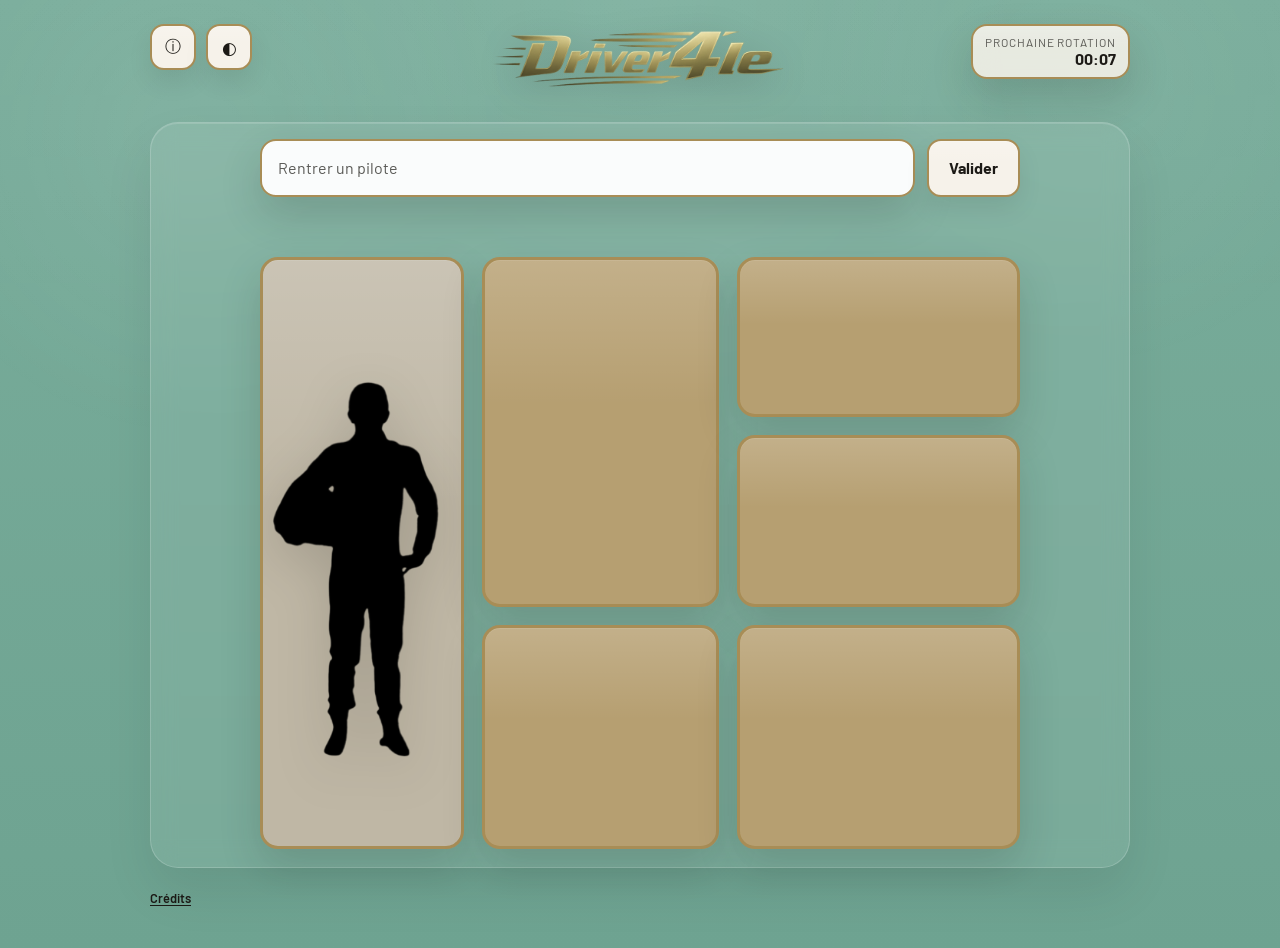
<file: driver4le/index.html>
<!DOCTYPE html>
<html lang="fr">

<head>
  <meta charset="UTF-8" />
  <meta name="viewport" content="width=device-width, initial-scale=1.0" />
  <title>Driver4le</title>
  <meta name="description"
    content="Driver4le, le jeu quotidien où il faut deviner le pilote caché derrière 6 indices." />
  <link rel="preconnect" href="https://fonts.googleapis.com" />
  <link rel="preconnect" href="https://fonts.gstatic.com" crossorigin />
  <link href="https://fonts.googleapis.com/css2?family=Barlow:wght@400;500;600;700;800&family=Bebas+Neue&display=swap"
    rel="stylesheet" />
  <link rel="stylesheet" href="./src/css/styles.css" />
</head>

<body>
  <div class="page-shell">
    <header class="topbar">
      <div class="topbar__left">
        <button class="icon-button" id="rulesButton" aria-label="Afficher les règles">ⓘ</button>
        <button class="icon-button" id="themeButton" aria-label="Activer le mode sombre" aria-pressed="false"
          title="Activer le mode sombre">◐</button>
      </div>
      <img class="brand-logo" src="./src/assets/images/logo/Driver4le.png" alt="Driver4le" />
      <div class="topbar__right">
        <div class="countdown-card">
          <span class="countdown-card__label">Prochaine rotation</span>
          <strong id="rotationCountdown">--:--</strong>
        </div>
      </div>
    </header>

    <main class="game-layout">
      <div class="game-frame">
        <section class="game-panel">
          <div class="search-area">
            <label class="sr-only" for="driverSearch">Entrer un pilote</label>
            <div class="search-box">
              <input id="driverSearch" type="text" autocomplete="off" placeholder="Rentrer un pilote" maxlength="60" />
              <button id="guessButton" class="primary-button" type="button">Valider</button>
            </div>
            <ul id="searchResults" class="search-results" hidden></ul>
            <p id="feedbackMessage" class="feedback-message" aria-live="polite"></p>
          </div>

          <section id="resultBanner" class="result-banner" hidden>
            <img id="resultPortrait" class="result-banner__portrait" alt="Portrait du pilote" />
            <div>
              <h1 id="resultName" class="result-banner__title"></h1>
              <p id="resultStatus" class="result-banner__status"></p>
              <p class="result-banner__text">
                Pour plus d'informations sur le pilote, voici sa page Wikipédia
                <a id="resultWikiLink" target="_blank" rel="noreferrer">ici</a>.
              </p>
              <p class="result-banner__text">Reviens à la prochaine rotation pour un nouveau pilote.</p>
            </div>
          </section>

          <section class="clues-grid" aria-label="Indices du pilote du jour">
            <article class="clue-card clue-card--outline is-visible" data-clue="outline">
              <div class="clue-card__body clue-card__body--center">
                <img id="outlineImage" class="driver-outline" alt="Silhouette du pilote" />
              </div>
            </article>

            <article class="clue-card clue-card--helmet is-hidden" data-clue="helmet">
              <div class="clue-card__body clue-card__body--center">
                <img id="helmetImage" class="driver-helmet" alt="Casque du pilote" />
              </div>
            </article>

            <article class="clue-card clue-card--quote is-hidden" data-clue="quote">
              <div class="clue-card__body clue-card__body--text">
                <p id="quoteText"></p>
              </div>
            </article>

            <article class="clue-card clue-card--teams is-hidden" data-clue="teams">
              <div class="clue-card__body clue-card__body--text">
                <p id="teamsText"></p>
              </div>
            </article>

            <article class="clue-card clue-card--stats is-hidden" data-clue="stats">
              <div class="clue-card__body">
                <div class="stats-grid" id="statsGrid"></div>
              </div>
            </article>

            <article class="clue-card clue-card--nationality is-hidden" data-clue="nationality">
              <div class="clue-card__body clue-card__body--nationality">
                <img id="flagImage" class="flag-image" alt="Drapeau du pilote" hidden />
              </div>
            </article>
          </section>
        </section>

        <a class="credits-link" href="./credits.html">Crédits</a>
      </div>
    </main>
  </div>

  <dialog id="rulesDialog" class="rules-dialog">
    <form method="dialog" class="rules-dialog__panel">
      <button class="rules-dialog__close" aria-label="Fermer">✕</button>
      <h2>Découvrez le pilote !</h2>
      <p>
        Le but du jeu est de découvrir le pilote qui se cache derrière les indices.
      </p>
      <p>
        Le premier indice est une silhouette du pilote, le second son casque, le troisième une phrase/radio,
        le quatrième ses différentes écuries, le cinquième certaines stats et le sixième sa nationalité.
      </p>
      <p>
        Vous disposez de 6 essais. À chaque erreur, un nouvel indice apparaît jusqu'au dernier.
      </p>
      <p>
        Si vous trouvez le bon pilote, les indices restants sont révélés et la partie est gagnée.
        Si vous échouez au dernier indice, le pilote est révélé.
      </p>
      <p>
        Chaque jour la page est actualisé à 12:00 (heure locale). Bon jeu !
      </p>
    </form>
  </dialog>

  <script type="module" src="./src/js/app.js"></script>
</body>

</html>
</file>
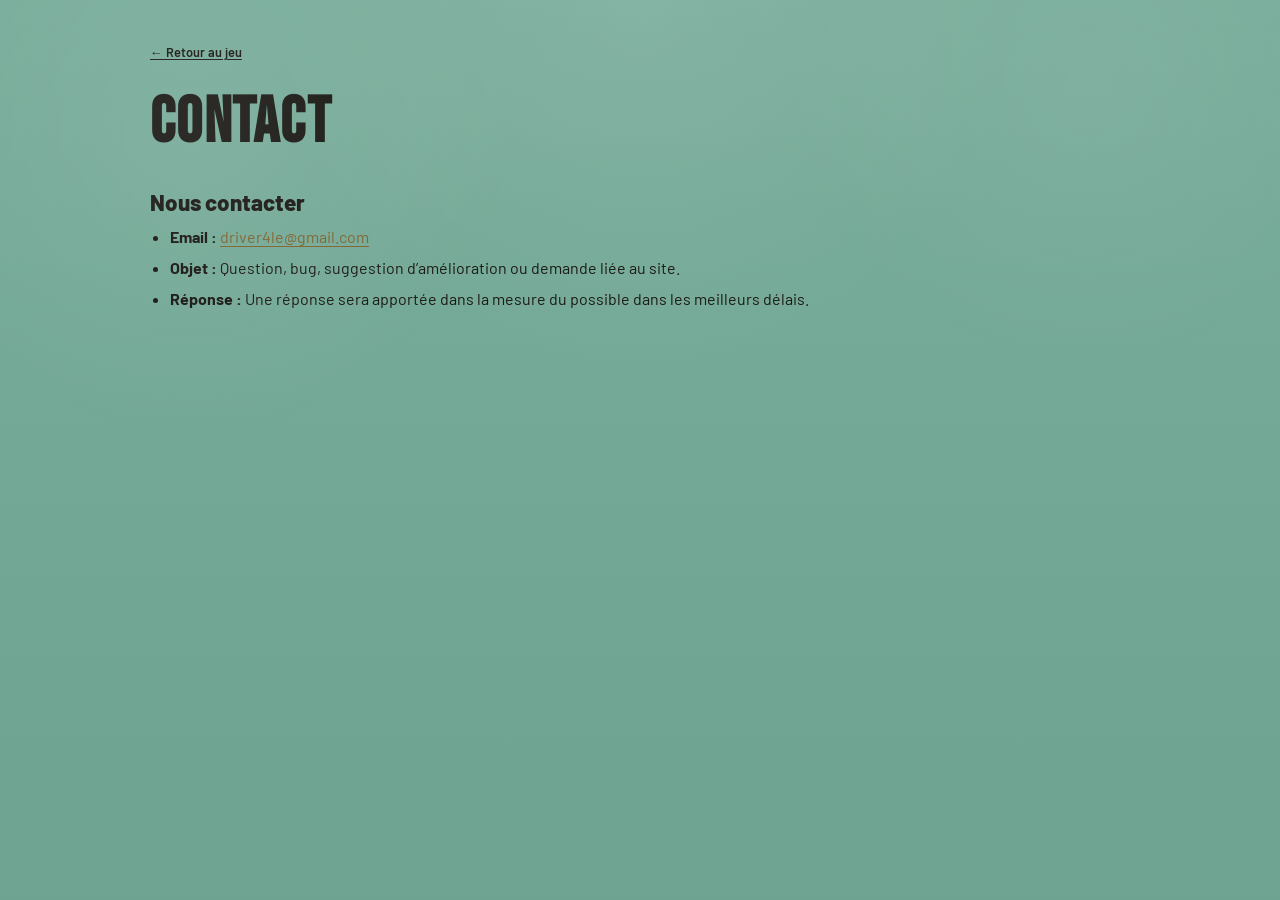
<file: contact.html>
<!DOCTYPE html>
<html lang="fr">

<head>
    <meta charset="UTF-8" />
    <meta name="viewport" content="width=device-width, initial-scale=1.0" />
    <title>Contact - Driver4le</title>
    <meta name="description" content="Contact du site Driver4le." />
    <meta name="robots" content="noindex,follow" />
    <link rel="canonical" href="https://driver4le.com/contact.html" />

    <script>
        (() => {
            const theme = localStorage.getItem('driver4le:theme');
            document.documentElement.setAttribute('data-theme', theme === 'dark' ? 'dark' : 'light');
        })();
    </script>

    <link rel="preconnect" href="https://fonts.googleapis.com" />
    <link rel="preconnect" href="https://fonts.gstatic.com" crossorigin />
    <link href="https://fonts.googleapis.com/css2?family=Barlow:wght@400;500;600;700;800&family=Bebas+Neue&display=swap"
        rel="stylesheet" />
    <link rel="icon" type="image/png" href="/src/assets/images/logo/D.png" />
    <link rel="shortcut icon" href="/src/assets/images/logo/D.png" />
    <link rel="apple-touch-icon" href="/src/assets/images/logo/D.png" />
    <link rel="icon" href="/src/assets/images/logo/D.png" sizes="32x32" />
    <link rel="icon" href="/src/assets/images/logo/D.png" sizes="192x192" />
    <link rel="stylesheet" href="./src/css/styles.css" />
</head>

<body>
    <main class="credits-page">
        <div class="credits-page__shell">
            <a class="credits-page__back" href="./index.html">← Retour au jeu</a>

            <h1 class="credits-page__title">Contact</h1>

            <section class="credits-page__list" aria-label="Informations de contact">
                <article class="credits-card">
                    <h2 class="credits-card__driver">Nous contacter</h2>
                    <ul class="credits-card__items">
                        <li>
                            <span class="credits-card__label">Email :</span>
                            <span class="credits-card__text">
                                <a href="mailto:driver4le@gmail.com">driver4le@gmail.com</a>
                            </span>
                        </li>
                        <li>
                            <span class="credits-card__label">Objet :</span>
                            <span class="credits-card__text">
                                Question, bug, suggestion d’amélioration ou demande liée au site.
                            </span>
                        </li>
                        <li>
                            <span class="credits-card__label">Réponse :</span>
                            <span class="credits-card__text">
                                Une réponse sera apportée dans la mesure du possible dans les meilleurs délais.
                            </span>
                        </li>
                    </ul>
                </article>
            </section>
        </div>
    </main>
</body>

</html>
</file>
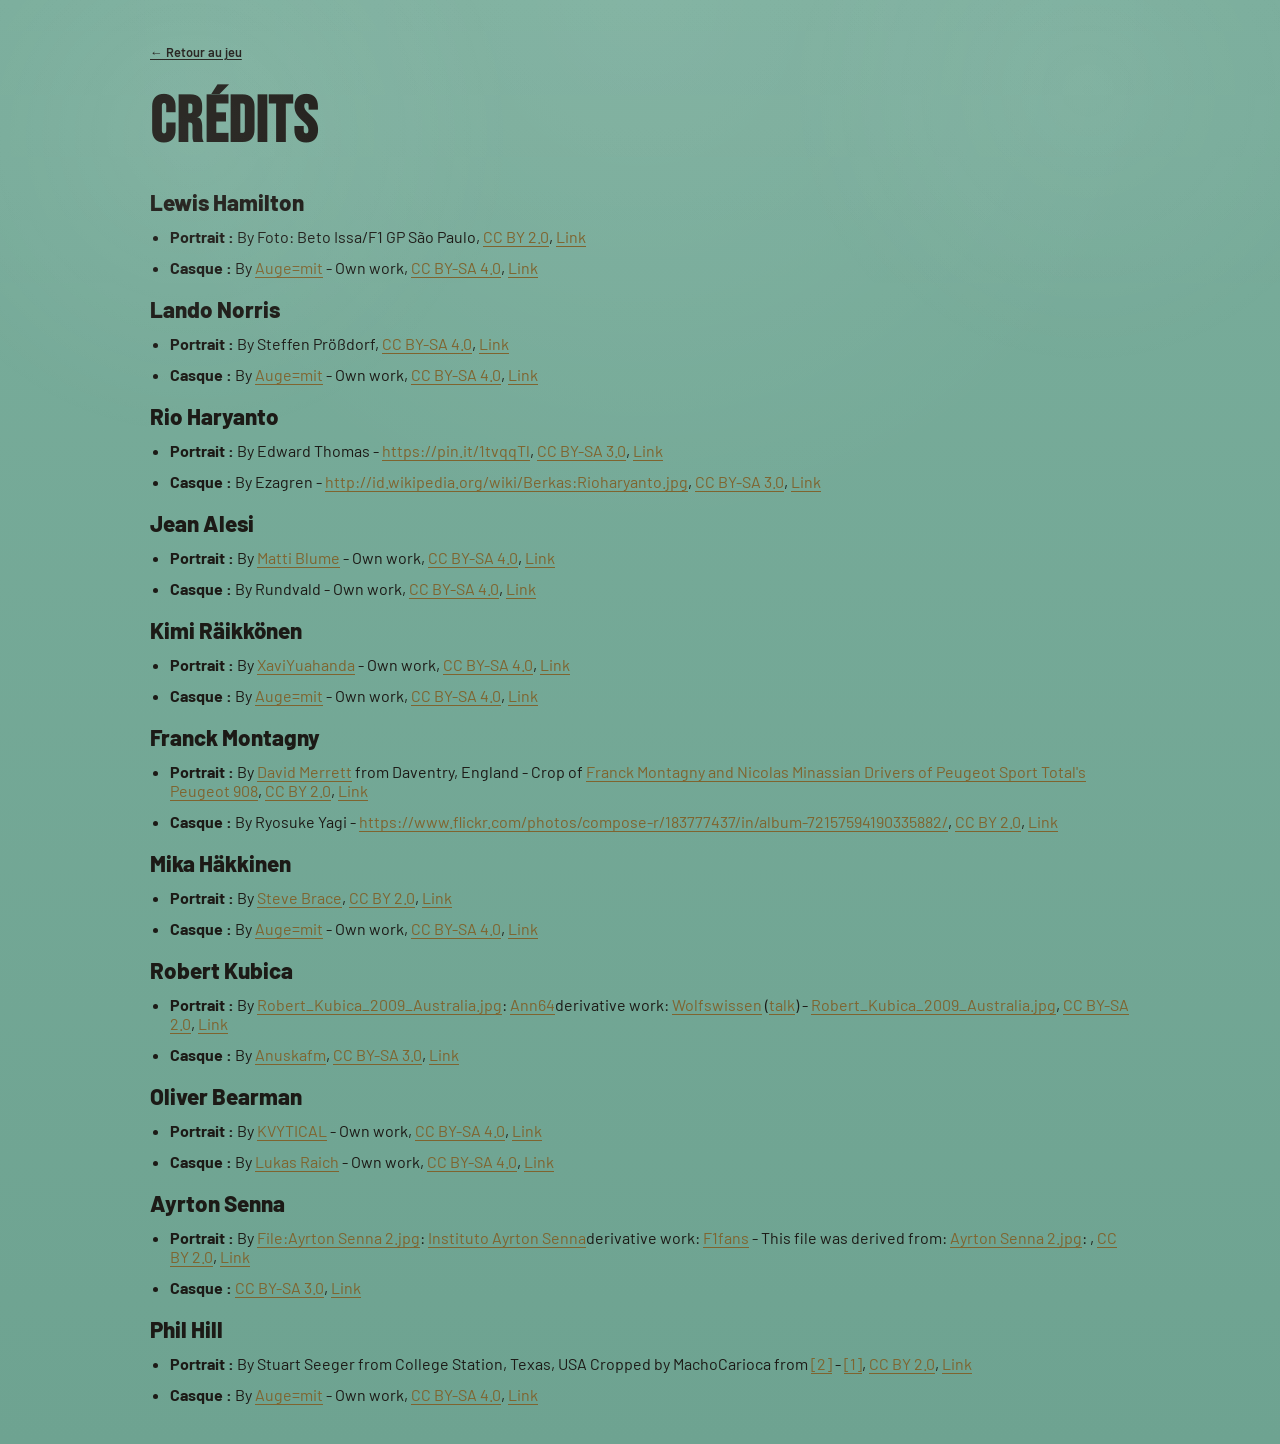
<file: credits.html>
<!DOCTYPE html>
<html lang="fr">

<head>
    <meta charset="UTF-8" />
    <meta name="viewport" content="width=device-width, initial-scale=1.0" />
    <title>Crédits - Driver4le</title>
    <meta name="description" content="Crédits des images utilisées dans Driver4le." />
    <meta name="robots" content="noindex,follow" />
    <link rel="canonical" href="https://driver4le.com/credits.html" />
    <script>
        (() => {
            const theme = localStorage.getItem('driver4le:theme');
            document.documentElement.setAttribute('data-theme', theme === 'dark' ? 'dark' : 'light');
        })();
    </script>
    <link rel="preconnect" href="https://fonts.googleapis.com" />
    <link rel="preconnect" href="https://fonts.gstatic.com" crossorigin />
    <link href="https://fonts.googleapis.com/css2?family=Barlow:wght@400;500;600;700;800&family=Bebas+Neue&display=swap"
        rel="stylesheet" />
    <link rel="icon" type="image/png" href="/src/assets/images/logo/D.png" />
    <link rel="shortcut icon" href="/src/assets/images/logo/D.png" />
    <link rel="apple-touch-icon" href="/src/assets/images/logo/D.png" />
    <link rel="icon" href="/src/assets/images/logo/D.png" sizes="32x32" />
    <link rel="icon" href="/src/assets/images/logo/D.png" sizes="192x192" />
    <link rel="stylesheet" href="./src/css/styles.css" />
</head>

<body>
    <main class="credits-page">
        <div class="credits-page__shell">
            <a class="credits-page__back" href="./index.html">← Retour au jeu</a>

            <h1 class="credits-page__title">Crédits</h1>

            <section class="credits-page__list" aria-label="Crédits des images">
                <article class="credits-card">
                    <h2 class="credits-card__driver">Lewis Hamilton</h2>
                    <ul class="credits-card__items">
                        <li>
                            <span class="credits-card__label">Portrait :</span>
                            <span class="credits-card__text">
                                By Foto: Beto Issa/F1 GP São Paulo,
                                <a href="https://creativecommons.org/licenses/by/2.0" target="_blank"
                                    rel="noreferrer">CC BY 2.0</a>,
                                <a href="https://commons.wikimedia.org/w/index.php?curid=125789148" target="_blank"
                                    rel="noreferrer">Link</a>
                            </span>
                        </li>
                        <li>
                            <span class="credits-card__label">Casque :</span>
                            <span class="credits-card__text">
                                By <a href="//commons.wikimedia.org/wiki/User:Auge%3Dmit"
                                    title="User:Auge=mit">Auge=mit</a> - <span class="int-own-work" lang="en">Own
                                    work</span>, <a href="https://creativecommons.org/licenses/by-sa/4.0"
                                    title="Creative Commons Attribution-Share Alike 4.0">CC BY-SA 4.0</a>, <a
                                    href="https://commons.wikimedia.org/w/index.php?curid=176060318">Link</a>
                            </span>
                        </li>
                    </ul>
                    <br>
                    <h2 class="credits-card__driver">Lando Norris</h2>
                    <ul class="credits-card__items">
                        <li>
                            <span class="credits-card__label">Portrait :</span>
                            <span class="credits-card__text">
                                By Steffen Prößdorf, <a href="https://creativecommons.org/licenses/by-sa/4.0"
                                    title="Creative Commons Attribution-Share Alike 4.0">CC BY-SA 4.0</a>, <a
                                    href="https://commons.wikimedia.org/w/index.php?curid=152471009">Link</a>
                            </span>
                        </li>
                        <li>
                            <span class="credits-card__label">Casque :</span>
                            <span class="credits-card__text">
                                By <a href="//commons.wikimedia.org/wiki/User:Auge%3Dmit"
                                    title="User:Auge=mit">Auge=mit</a> - <span class="int-own-work" lang="en">Own
                                    work</span>, <a href="https://creativecommons.org/licenses/by-sa/4.0"
                                    title="Creative Commons Attribution-Share Alike 4.0">CC BY-SA 4.0</a>, <a
                                    href="https://commons.wikimedia.org/w/index.php?curid=180814090">Link</a>
                            </span>
                        </li>
                    </ul>
                    <br>
                    <h2 class="credits-card__driver">Rio Haryanto</h2>
                    <ul class="credits-card__items">
                        <li>
                            <span class="credits-card__label">Portrait :</span>
                            <span class="credits-card__text">
                                By Edward Thomas - <a rel="nofollow" class="external free"
                                    href="https://pin.it/1tvqqTl">https://pin.it/1tvqqTl</a>, <a
                                    href="https://creativecommons.org/licenses/by-sa/3.0"
                                    title="Creative Commons Attribution-Share Alike 3.0">CC BY-SA 3.0</a>, <a
                                    href="https://commons.wikimedia.org/w/index.php?curid=129578203">Link</a>
                            </span>
                        </li>
                        <li>
                            <span class="credits-card__label">Casque :</span>
                            <span class="credits-card__text">
                                By Ezagren - <a class="external free"
                                    href="https://id.wikipedia.org/wiki/Berkas:Rioharyanto.jpg">http://id.wikipedia.org/wiki/Berkas:Rioharyanto.jpg</a>,
                                <a href="https://creativecommons.org/licenses/by-sa/3.0"
                                    title="Creative Commons Attribution-Share Alike 3.0">CC BY-SA 3.0</a>, <a
                                    href="https://commons.wikimedia.org/w/index.php?curid=9874592">Link</a>
                            </span>
                        </li>
                    </ul>
                    <br>
                    <h2 class="credits-card__driver">Jean Alesi</h2>
                    <ul class="credits-card__items">
                        <li>
                            <span class="credits-card__label">Portrait :</span>
                            <span class="credits-card__text">
                                By <a href="//commons.wikimedia.org/wiki/User:MB-one" title="User:MB-one">Matti
                                    Blume</a> - <span class="int-own-work" lang="en">Own work</span>, <a
                                    href="https://creativecommons.org/licenses/by-sa/4.0"
                                    title="Creative Commons Attribution-Share Alike 4.0">CC BY-SA 4.0</a>, <a
                                    href="https://commons.wikimedia.org/w/index.php?curid=77128046">Link</a>
                            </span>
                        </li>
                        <li>
                            <span class="credits-card__label">Casque :</span>
                            <span class="credits-card__text">
                                By Rundvald - <span class="int-own-work" lang="en">Own work</span>, <a
                                    href="https://creativecommons.org/licenses/by-sa/4.0"
                                    title="Creative Commons Attribution-Share Alike 4.0">CC BY-SA 4.0</a>, <a
                                    href="https://commons.wikimedia.org/w/index.php?curid=142511418">Link</a>
                            </span>
                        </li>
                    </ul>
                    <br>
                    <h2 class="credits-card__driver">Kimi Räikkönen</h2>
                    <ul class="credits-card__items">
                        <li>
                            <span class="credits-card__label">Portrait :</span>
                            <span class="credits-card__text">
                                By <a href="//commons.wikimedia.org/wiki/User:XaviYuahanda"
                                    title="User:XaviYuahanda">XaviYuahanda</a> - <span class="int-own-work"
                                    lang="en">Own work</span>, <a href="https://creativecommons.org/licenses/by-sa/4.0"
                                    title="Creative Commons Attribution-Share Alike 4.0">CC BY-SA 4.0</a>, <a
                                    href="https://commons.wikimedia.org/w/index.php?curid=81660514">Link</a>
                            </span>
                        </li>
                        <li>
                            <span class="credits-card__label">Casque :</span>
                            <span class="credits-card__text">
                                By <a href="//commons.wikimedia.org/wiki/User:Auge%3Dmit"
                                    title="User:Auge=mit">Auge=mit</a> - <span class="int-own-work" lang="en">Own
                                    work</span>, <a href="https://creativecommons.org/licenses/by-sa/4.0"
                                    title="Creative Commons Attribution-Share Alike 4.0">CC BY-SA 4.0</a>, <a
                                    href="https://commons.wikimedia.org/w/index.php?curid=175800879">Link</a>
                            </span>
                        </li>
                    </ul>
                    <br>
                    <h2 class="credits-card__driver">Franck Montagny</h2>
                    <ul class="credits-card__items">
                        <li>
                            <span class="credits-card__label">Portrait :</span>
                            <span class="credits-card__text">
                                By <a rel="nofollow" class="external text"
                                    href="https://www.flickr.com/people/14265068@N00">David Merrett</a> from Daventry,
                                England - Crop of <a rel="nofollow" class="external text"
                                    href="https://www.flickr.com/photos/davehamster/5852724258/">Franck Montagny and
                                    Nicolas Minassian Drivers of Peugeot Sport Total's Peugeot 908</a>, <a
                                    href="https://creativecommons.org/licenses/by/2.0"
                                    title="Creative Commons Attribution 2.0">CC BY 2.0</a>, <a
                                    href="https://commons.wikimedia.org/w/index.php?curid=18092396">Link</a>
                            </span>
                        </li>
                        <li>
                            <span class="credits-card__label">Casque :</span>
                            <span class="credits-card__text">
                                By Ryosuke Yagi - <a rel="nofollow" class="external free"
                                    href="https://www.flickr.com/photos/compose-r/183777437/in/album-72157594190335882/">https://www.flickr.com/photos/compose-r/183777437/in/album-72157594190335882/</a>,
                                <a href="https://creativecommons.org/licenses/by/2.0"
                                    title="Creative Commons Attribution 2.0">CC BY 2.0</a>, <a
                                    href="https://commons.wikimedia.org/w/index.php?curid=76387092">Link</a>
                            </span>
                        </li>
                    </ul>
                    <br>
                    <h2 class="credits-card__driver">Mika Häkkinen</h2>
                    <ul class="credits-card__items">
                        <li>
                            <span class="credits-card__label">Portrait :</span>
                            <span class="credits-card__text">
                                By <a rel="nofollow" class="external text"
                                    href="https://www.flickr.com/photos/69588543@N00">Steve Brace</a>, <a
                                    href="https://creativecommons.org/licenses/by/2.0"
                                    title="Creative Commons Attribution 2.0">CC BY 2.0</a>, <a
                                    href="https://commons.wikimedia.org/w/index.php?curid=148744366">Link</a>
                            </span>
                        </li>
                        <li>
                            <span class="credits-card__label">Casque :</span>
                            <span class="credits-card__text">
                                By <a href="//commons.wikimedia.org/wiki/User:Auge%3Dmit"
                                    title="User:Auge=mit">Auge=mit</a> - <span class="int-own-work" lang="en">Own
                                    work</span>, <a href="https://creativecommons.org/licenses/by-sa/4.0"
                                    title="Creative Commons Attribution-Share Alike 4.0">CC BY-SA 4.0</a>, <a
                                    href="https://commons.wikimedia.org/w/index.php?curid=175528198">Link</a>
                            </span>
                        </li>
                    </ul>
                    <br>
                    <h2 class="credits-card__driver">Robert Kubica</h2>
                    <ul class="credits-card__items">
                        <li>
                            <span class="credits-card__label">Portrait :</span>
                            <span class="credits-card__text">
                                By <a href="//commons.wikimedia.org/wiki/File:Robert_Kubica_2009_Australia.jpg"
                                    title="File:Robert Kubica 2009 Australia.jpg">Robert_Kubica_2009_Australia.jpg</a>:
                                <a rel="nofollow" class="external text"
                                    href="https://www.flickr.com/people/47522721@N00">Ann64</a>derivative work: <a
                                    href="//commons.wikimedia.org/w/index.php?title=User:Wolfswissen&amp;action=edit&amp;redlink=1"
                                    class="new" title="User:Wolfswissen (page does not exist)">Wolfswissen</a> (<a
                                    href="//commons.wikimedia.org/wiki/User_talk:Wolfswissen"
                                    title="User talk:Wolfswissen"><span class="signature-talk">talk</span></a>) - <a
                                    href="//commons.wikimedia.org/wiki/File:Robert_Kubica_2009_Australia.jpg"
                                    title="File:Robert Kubica 2009 Australia.jpg">Robert_Kubica_2009_Australia.jpg</a>,
                                <a href="https://creativecommons.org/licenses/by-sa/2.0"
                                    title="Creative Commons Attribution-Share Alike 2.0">CC BY-SA 2.0</a>, <a
                                    href="https://commons.wikimedia.org/w/index.php?curid=7095344">Link</a>
                            </span>
                        </li>
                        <li>
                            <span class="credits-card__label">Casque :</span>
                            <span class="credits-card__text">
                                By <a href="//commons.wikimedia.org/wiki/User:Anuskafm"
                                    title="User:Anuskafm">Anuskafm</a>, <a
                                    href="http://creativecommons.org/licenses/by-sa/3.0/"
                                    title="Creative Commons Attribution-Share Alike 3.0">CC BY-SA 3.0</a>, <a
                                    href="https://commons.wikimedia.org/w/index.php?curid=3426750">Link</a>
                            </span>
                        </li>
                    </ul>
                    <br>
                    <h2 class="credits-card__driver">Oliver Bearman</h2>
                    <ul class="credits-card__items">
                        <li>
                            <span class="credits-card__label">Portrait :</span>
                            <span class="credits-card__text">
                                By <a
                                    href="//commons.wikimedia.org/w/index.php?title=User:KVYTICAL&amp;action=edit&amp;redlink=1"
                                    class="new" title="User:KVYTICAL (page does not exist)">KVYTICAL</a> - <span
                                    class="int-own-work" lang="en">Own work</span>, <a
                                    href="https://creativecommons.org/licenses/by-sa/4.0"
                                    title="Creative Commons Attribution-Share Alike 4.0">CC BY-SA 4.0</a>, <a
                                    href="https://commons.wikimedia.org/w/index.php?curid=120602411">Link</a>
                            </span>
                        </li>
                        <li>
                            <span class="credits-card__label">Casque :</span>
                            <span class="credits-card__text">
                                By <a href="//commons.wikimedia.org/wiki/User:Lukas_Raich"
                                    title="User:Lukas Raich">Lukas Raich</a> - <span class="int-own-work" lang="en">Own
                                    work</span>, <a href="https://creativecommons.org/licenses/by-sa/4.0"
                                    title="Creative Commons Attribution-Share Alike 4.0">CC BY-SA 4.0</a>, <a
                                    href="https://commons.wikimedia.org/w/index.php?curid=110209998">Link</a>
                            </span>
                        </li>
                    </ul>
                    <br>
                    <h2 class="credits-card__driver">Ayrton Senna</h2>
                    <ul class="credits-card__items">
                        <li>
                            <span class="credits-card__label">Portrait :</span>
                            <span class="credits-card__text">
                                By <a href="//commons.wikimedia.org/wiki/File:Ayrton_Senna_2.jpg"
                                    title="File:Ayrton Senna 2.jpg">File:Ayrton Senna 2.jpg</a>: <a rel="nofollow"
                                    class="external text"
                                    href="https://www.flickr.com/people/institutoayrtonsenna/">Instituto Ayrton
                                    Senna</a>derivative work: <a href="//commons.wikimedia.org/wiki/User:F1fans"
                                    title="User:F1fans">F1fans</a> - This file was derived from: <a
                                    href="//commons.wikimedia.org/wiki/File:Ayrton_Senna_2.jpg"
                                    title="File:Ayrton Senna 2.jpg">Ayrton Senna 2.jpg</a>:&nbsp;<span
                                    typeof="mw:File"><a href="//commons.wikimedia.org/wiki/File:Ayrton_Senna_2.jpg"
                                        class="mw-file-description"></a></span>, <a
                                    href="https://creativecommons.org/licenses/by/2.0"
                                    title="Creative Commons Attribution 2.0">CC BY 2.0</a>, <a
                                    href="https://commons.wikimedia.org/w/index.php?curid=88924487">Link</a>
                            </span>
                        </li>
                        <li>
                            <span class="credits-card__label">Casque :</span>
                            <span class="credits-card__text">
                                <a href="http://creativecommons.org/licenses/by-sa/3.0/"
                                    title="Creative Commons Attribution-Share Alike 3.0">CC BY-SA 3.0</a>, <a
                                    href="https://commons.wikimedia.org/w/index.php?curid=147466557">Link</a>
                            </span>
                        </li>
                    </ul>
                    <br>
                    <h2 class="credits-card__driver">Phil Hill</h2>
                    <ul class="credits-card__items">
                        <li>
                            <span class="credits-card__label">Portrait :</span>
                            <span class="credits-card__text">
                                By Stuart Seeger from College Station, Texas, USA Cropped by MachoCarioca from <a
                                    class="external autonumber"
                                    href="https://pt.wikipedia.org/wiki/Ficheiro:Phil_Hill_%2B_Jackie_Stewart_1991_USA.jpg">[2]</a>
                                - <a rel="nofollow" class="external autonumber"
                                    href="https://www.flickr.com/photos/50203533@N00/3095022504/">[1]</a>, <a
                                    href="https://creativecommons.org/licenses/by/2.0"
                                    title="Creative Commons Attribution 2.0">CC BY 2.0</a>, <a
                                    href="https://commons.wikimedia.org/w/index.php?curid=7584954">Link</a>
                            </span>
                        </li>
                        <li>
                            <span class="credits-card__label">Casque :</span>
                            <span class="credits-card__text">
                                By <a href="//commons.wikimedia.org/wiki/User:Auge%3Dmit"
                                    title="User:Auge=mit">Auge=mit</a> - <span class="int-own-work" lang="en">Own
                                    work</span>, <a href="https://creativecommons.org/licenses/by-sa/4.0"
                                    title="Creative Commons Attribution-Share Alike 4.0">CC BY-SA 4.0</a>, <a
                                    href="https://commons.wikimedia.org/w/index.php?curid=175306314">Link</a>
                            </span>
                        </li>
                    </ul>
                </article>
            </section>
        </div>
    </main>
</body>

</html>
</file>
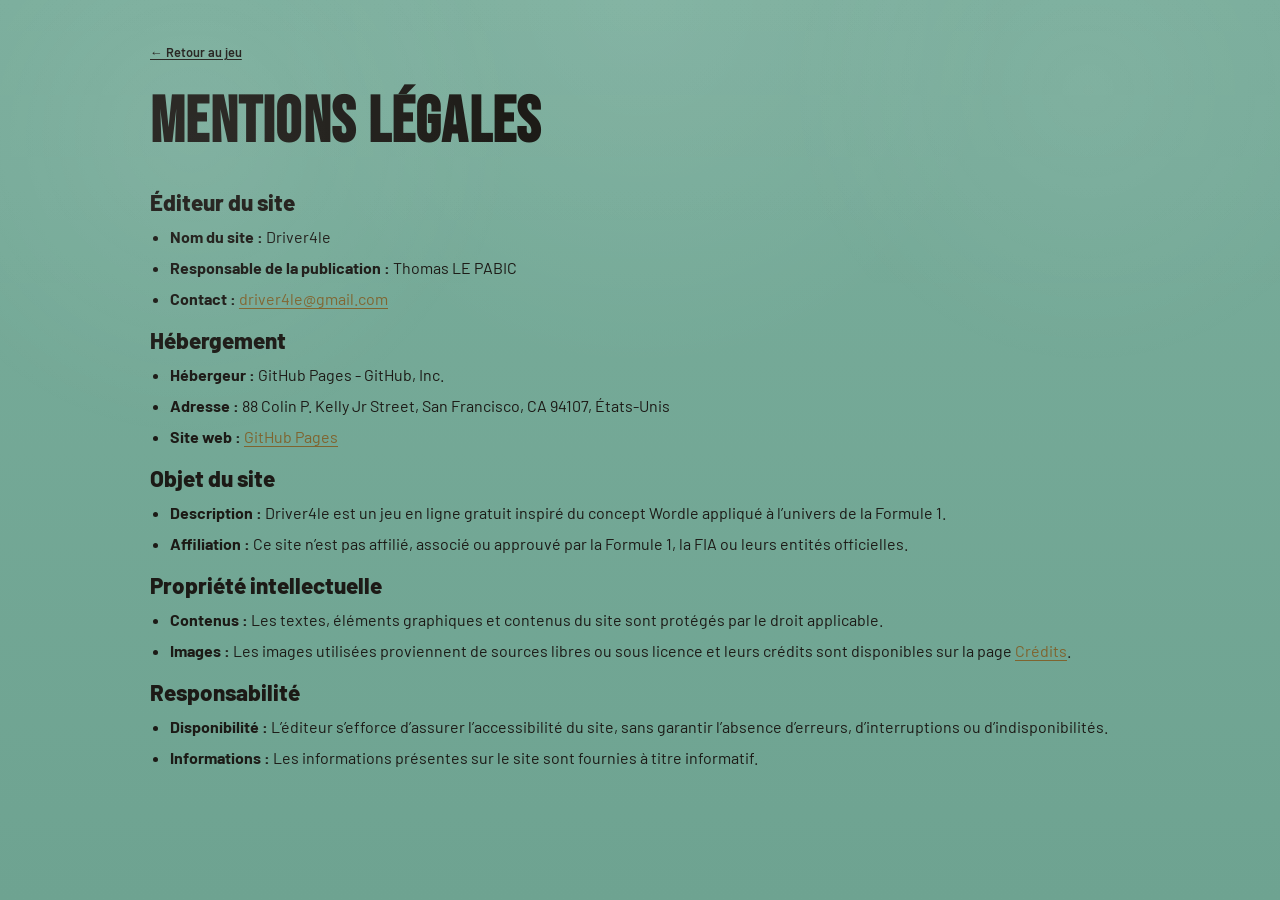
<file: mentions-legales.html>
<!DOCTYPE html>
<html lang="fr">

<head>
    <meta charset="UTF-8" />
    <meta name="viewport" content="width=device-width, initial-scale=1.0" />
    <title>Mentions légales - Driver4le</title>
    <meta name="description" content="Mentions légales du site Driver4le." />
    <meta name="robots" content="noindex,follow" />
    <link rel="canonical" href="https://driver4le.com/mentions-legales.html" />

    <script>
        (() => {
            const theme = localStorage.getItem('driver4le:theme');
            document.documentElement.setAttribute('data-theme', theme === 'dark' ? 'dark' : 'light');
        })();
    </script>

    <link rel="preconnect" href="https://fonts.googleapis.com" />
    <link rel="preconnect" href="https://fonts.gstatic.com" crossorigin />
    <link href="https://fonts.googleapis.com/css2?family=Barlow:wght@400;500;600;700;800&family=Bebas+Neue&display=swap"
        rel="stylesheet" />
    <link rel="icon" type="image/png" href="/src/assets/images/logo/D.png" />
    <link rel="shortcut icon" href="/src/assets/images/logo/D.png" />
    <link rel="apple-touch-icon" href="/src/assets/images/logo/D.png" />
    <link rel="icon" href="/src/assets/images/logo/D.png" sizes="32x32" />
    <link rel="icon" href="/src/assets/images/logo/D.png" sizes="192x192" />
    <link rel="stylesheet" href="./src/css/styles.css" />
</head>

<body>
    <main class="credits-page">
        <div class="credits-page__shell">
            <a class="credits-page__back" href="./index.html">← Retour au jeu</a>

            <h1 class="credits-page__title">Mentions légales</h1>

            <section class="credits-page__list" aria-label="Mentions légales du site">
                <article class="credits-card">
                    <h2 class="credits-card__driver">Éditeur du site</h2>
                    <ul class="credits-card__items">
                        <li>
                            <span class="credits-card__label">Nom du site :</span>
                            <span class="credits-card__text">Driver4le</span>
                        </li>
                        <li>
                            <span class="credits-card__label">Responsable de la publication :</span>
                            <span class="credits-card__text">Thomas LE PABIC</span>
                        </li>
                        <li>
                            <span class="credits-card__label">Contact :</span>
                            <span class="credits-card__text">
                                <a href="mailto:driver4le@gmail.com">driver4le@gmail.com</a>
                            </span>
                        </li>
                    </ul>

                    <br>

                    <h2 class="credits-card__driver">Hébergement</h2>
                    <ul class="credits-card__items">
                        <li>
                            <span class="credits-card__label">Hébergeur :</span>
                            <span class="credits-card__text">GitHub Pages - GitHub, Inc.</span>
                        </li>
                        <li>
                            <span class="credits-card__label">Adresse :</span>
                            <span class="credits-card__text">88 Colin P. Kelly Jr Street, San Francisco, CA 94107,
                                États-Unis</span>
                        </li>
                        <li>
                            <span class="credits-card__label">Site web :</span>
                            <span class="credits-card__text">
                                <a href="https://pages.github.com/" target="_blank" rel="noreferrer">GitHub Pages</a>
                            </span>
                        </li>
                    </ul>

                    <br>

                    <h2 class="credits-card__driver">Objet du site</h2>
                    <ul class="credits-card__items">
                        <li>
                            <span class="credits-card__label">Description :</span>
                            <span class="credits-card__text">
                                Driver4le est un jeu en ligne gratuit inspiré du concept Wordle appliqué à l’univers de
                                la Formule 1.
                            </span>
                        </li>
                        <li>
                            <span class="credits-card__label">Affiliation :</span>
                            <span class="credits-card__text">
                                Ce site n’est pas affilié, associé ou approuvé par la Formule 1, la FIA ou leurs entités
                                officielles.
                            </span>
                        </li>
                    </ul>

                    <br>

                    <h2 class="credits-card__driver">Propriété intellectuelle</h2>
                    <ul class="credits-card__items">
                        <li>
                            <span class="credits-card__label">Contenus :</span>
                            <span class="credits-card__text">
                                Les textes, éléments graphiques et contenus du site sont protégés par le droit
                                applicable.
                            </span>
                        </li>
                        <li>
                            <span class="credits-card__label">Images :</span>
                            <span class="credits-card__text">
                                Les images utilisées proviennent de sources libres ou sous licence et leurs crédits sont
                                disponibles sur
                                la page <a href="./credits.html">Crédits</a>.
                            </span>
                        </li>
                    </ul>

                    <br>

                    <h2 class="credits-card__driver">Responsabilité</h2>
                    <ul class="credits-card__items">
                        <li>
                            <span class="credits-card__label">Disponibilité :</span>
                            <span class="credits-card__text">
                                L’éditeur s’efforce d’assurer l’accessibilité du site, sans garantir l’absence
                                d’erreurs,
                                d’interruptions ou d’indisponibilités.
                            </span>
                        </li>
                        <li>
                            <span class="credits-card__label">Informations :</span>
                            <span class="credits-card__text">
                                Les informations présentes sur le site sont fournies à titre informatif.
                            </span>
                        </li>
                    </ul>
                </article>
            </section>
        </div>
    </main>
</body>

</html>
</file>
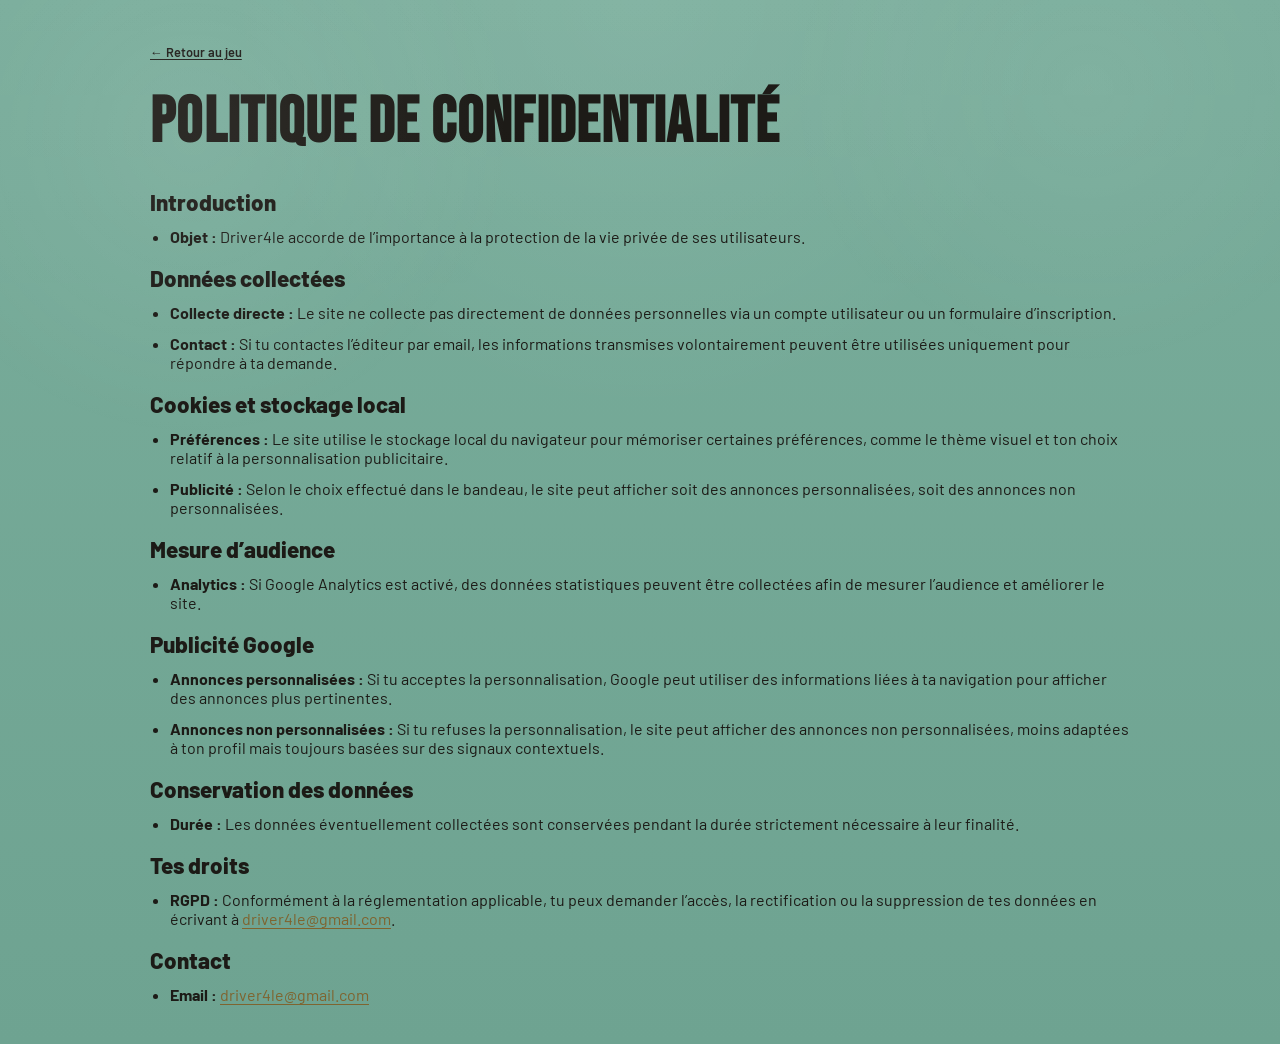
<file: privacy-policy.html>
<!DOCTYPE html>
<html lang="fr">

<head>
    <meta charset="UTF-8" />
    <meta name="viewport" content="width=device-width, initial-scale=1.0" />
    <title>Politique de confidentialité - Driver4le</title>
    <meta name="description" content="Politique de confidentialité du site Driver4le." />
    <meta name="robots" content="noindex,follow" />
    <link rel="canonical" href="https://driver4le.com/privacy-policy.html" />

    <script>
        (() => {
            const theme = localStorage.getItem('driver4le:theme');
            document.documentElement.setAttribute('data-theme', theme === 'dark' ? 'dark' : 'light');
        })();
    </script>

    <link rel="preconnect" href="https://fonts.googleapis.com" />
    <link rel="preconnect" href="https://fonts.gstatic.com" crossorigin />
    <link href="https://fonts.googleapis.com/css2?family=Barlow:wght@400;500;600;700;800&family=Bebas+Neue&display=swap"
        rel="stylesheet" />
    <link rel="icon" type="image/png" href="/src/assets/images/logo/D.png" />
    <link rel="shortcut icon" href="/src/assets/images/logo/D.png" />
    <link rel="apple-touch-icon" href="/src/assets/images/logo/D.png" />
    <link rel="icon" href="/src/assets/images/logo/D.png" sizes="32x32" />
    <link rel="icon" href="/src/assets/images/logo/D.png" sizes="192x192" />
    <link rel="stylesheet" href="./src/css/styles.css" />
</head>

<body>
    <main class="credits-page">
        <div class="credits-page__shell">
            <a class="credits-page__back" href="./index.html">← Retour au jeu</a>

            <h1 class="credits-page__title">Politique de confidentialité</h1>

            <section class="credits-page__list" aria-label="Politique de confidentialité du site">
                <article class="credits-card">
                    <h2 class="credits-card__driver">Introduction</h2>
                    <ul class="credits-card__items">
                        <li>
                            <span class="credits-card__label">Objet :</span>
                            <span class="credits-card__text">
                                Driver4le accorde de l’importance à la protection de la vie privée de ses utilisateurs.
                            </span>
                        </li>
                    </ul>

                    <br>

                    <h2 class="credits-card__driver">Données collectées</h2>
                    <ul class="credits-card__items">
                        <li>
                            <span class="credits-card__label">Collecte directe :</span>
                            <span class="credits-card__text">
                                Le site ne collecte pas directement de données personnelles via un compte utilisateur ou
                                un formulaire d’inscription.
                            </span>
                        </li>
                        <li>
                            <span class="credits-card__label">Contact :</span>
                            <span class="credits-card__text">
                                Si tu contactes l’éditeur par email, les informations transmises volontairement peuvent
                                être utilisées uniquement pour répondre à ta demande.
                            </span>
                        </li>
                    </ul>

                    <br>

                    <h2 class="credits-card__driver">Cookies et stockage local</h2>
                    <ul class="credits-card__items">
                        <li>
                            <span class="credits-card__label">Préférences :</span>
                            <span class="credits-card__text">
                                Le site utilise le stockage local du navigateur pour mémoriser certaines préférences,
                                comme le thème visuel et ton choix relatif à la personnalisation publicitaire.
                            </span>
                        </li>
                        <li>
                            <span class="credits-card__label">Publicité :</span>
                            <span class="credits-card__text">
                                Selon le choix effectué dans le bandeau, le site peut afficher soit des annonces
                                personnalisées, soit des annonces non personnalisées.
                            </span>
                        </li>
                    </ul>

                    <br>

                    <h2 class="credits-card__driver">Mesure d’audience</h2>
                    <ul class="credits-card__items">
                        <li>
                            <span class="credits-card__label">Analytics :</span>
                            <span class="credits-card__text">
                                Si Google Analytics est activé, des données statistiques peuvent être collectées afin de
                                mesurer l’audience et améliorer le site.
                            </span>
                        </li>
                    </ul>

                    <br>

                    <h2 class="credits-card__driver">Publicité Google</h2>
                    <ul class="credits-card__items">
                        <li>
                            <span class="credits-card__label">Annonces personnalisées :</span>
                            <span class="credits-card__text">
                                Si tu acceptes la personnalisation, Google peut utiliser des informations liées à ta
                                navigation pour afficher des annonces plus pertinentes.
                            </span>
                        </li>
                        <li>
                            <span class="credits-card__label">Annonces non personnalisées :</span>
                            <span class="credits-card__text">
                                Si tu refuses la personnalisation, le site peut afficher des annonces non
                                personnalisées, moins adaptées à ton profil mais toujours basées sur des signaux
                                contextuels.
                            </span>
                        </li>
                    </ul>

                    <br>

                    <h2 class="credits-card__driver">Conservation des données</h2>
                    <ul class="credits-card__items">
                        <li>
                            <span class="credits-card__label">Durée :</span>
                            <span class="credits-card__text">
                                Les données éventuellement collectées sont conservées pendant la durée strictement
                                nécessaire à leur finalité.
                            </span>
                        </li>
                    </ul>

                    <br>

                    <h2 class="credits-card__driver">Tes droits</h2>
                    <ul class="credits-card__items">
                        <li>
                            <span class="credits-card__label">RGPD :</span>
                            <span class="credits-card__text">
                                Conformément à la réglementation applicable, tu peux demander l’accès, la rectification
                                ou la suppression de tes données en écrivant à
                                <a href="mailto:driver4le@gmail.com">driver4le@gmail.com</a>.
                            </span>
                        </li>
                    </ul>

                    <br>

                    <h2 class="credits-card__driver">Contact</h2>
                    <ul class="credits-card__items">
                        <li>
                            <span class="credits-card__label">Email :</span>
                            <span class="credits-card__text">
                                <a href="mailto:driver4le@gmail.com">driver4le@gmail.com</a>
                            </span>
                        </li>
                    </ul>
                </article>
            </section>
        </div>
    </main>
</body>

</html>
</file>
<file: driver4le/src/css/styles.css>
:root {
  --bg-top: #79ad9b;
  --bg-bottom: #6ea391;
  --panel-shell: rgba(255, 255, 255, 0.08);
  --panel: #f6f2ea;
  --panel-strong: rgba(255, 255, 255, 0.96);
  --line: #a88d56;
  --line-soft: rgba(168, 141, 86, 0.45);
  --text: #1c1a16;
  --text-muted: rgba(28, 26, 22, 0.72);
  --accent: #9b1f14;
  --success: #2f9c47;
  --shadow: 0 18px 42px rgba(22, 31, 27, 0.16);
  --radius: 8px;
  --content-width: 980px;
  --search-bg: #5b8f7d;
  --search-text: #ffffff;
  --search-hover: rgba(0, 0, 0, 0.15);
  --link: #7f642f;
  --surface-border: rgba(255, 255, 255, 0.18);
  --surface-highlight: rgba(255, 255, 255, 0.22);
  --theme-speed: 420ms;
  --theme-ease: cubic-bezier(0.22, 1, 0.36, 1);
}

:root[data-theme='dark'] {
  --bg-top: #000000;
  --bg-bottom: #050505;
  --panel-shell: rgba(255, 255, 255, 0.02);
  --panel: #050505;
  --panel-strong: rgba(10, 10, 10, 0.98);
  --line: #a88d56;
  --line-soft: rgba(168, 141, 86, 0.38);
  --text: #b39a5d;
  --text-muted: rgba(179, 154, 93, 0.88);
  --accent: #d31d10;
  --success: #33a64c;
  --shadow: 0 18px 42px rgba(0, 0, 0, 0.45);
  --search-bg: #153b2f;
  --search-text: #b39a5d;
  --search-hover: rgba(168, 141, 86, 0.12);
  --link: #b39a5d;
  --surface-border: rgba(168, 141, 86, 0.18);
  --surface-highlight: rgba(168, 141, 86, 0.12);
}

* {
  box-sizing: border-box;
}

html,
body {
  margin: 0;
  min-height: 100%;
}

html {
  color-scheme: light;
}

:root[data-theme='dark'] html,
:root[data-theme='dark'] {
  color-scheme: dark;
}

body {
  font-family: 'Barlow', sans-serif;
  color: var(--text);
  background:
    radial-gradient(circle at top, rgba(255, 255, 255, 0.08), transparent 34%),
    linear-gradient(180deg, var(--bg-top) 0%, var(--bg-bottom) 100%);
  transition:
    background var(--theme-speed) var(--theme-ease),
    color var(--theme-speed) var(--theme-ease);
}

body::before {
  content: '';
  position: fixed;
  inset: 0;
  pointer-events: none;
  background:
    radial-gradient(circle at 15% 15%, rgba(255, 255, 255, 0.08), transparent 24%),
    radial-gradient(circle at 85% 10%, rgba(255, 255, 255, 0.06), transparent 22%),
    linear-gradient(180deg, rgba(255, 255, 255, 0.02), transparent 35%);
  opacity: 0.9;
  transition: opacity var(--theme-speed) var(--theme-ease);
}

:root[data-theme='dark'] body::before {
  opacity: 0.35;
}

body,
a,
button,
input,
dialog,
section,
article,
div,
p,
h1,
h2,
h3,
span,
strong {
  transition:
    color var(--theme-speed) var(--theme-ease),
    background-color var(--theme-speed) var(--theme-ease),
    border-color var(--theme-speed) var(--theme-ease),
    box-shadow var(--theme-speed) var(--theme-ease),
    filter var(--theme-speed) var(--theme-ease),
    transform 220ms ease;
}

body.theme-switching *,
body.theme-switching *::before,
body.theme-switching *::after {
  transition-duration: 520ms !important;
  transition-timing-function: var(--theme-ease) !important;
}

a {
  color: var(--link);
  text-underline-offset: 0.18em;
}

a:hover {
  opacity: 0.85;
}

button,
input {
  font: inherit;
}

button {
  cursor: pointer;
}

[hidden] {
  display: none !important;
}

.sr-only {
  position: absolute;
  width: 1px;
  height: 1px;
  padding: 0;
  margin: -1px;
  overflow: hidden;
  clip: rect(0, 0, 0, 0);
  border: 0;
}

.page-shell {
  min-height: 100vh;
  padding: 24px 24px 42px;
  position: relative;
  z-index: 1;
}

.topbar {
  width: min(100%, var(--content-width));
  margin: 0 auto 28px;
  display: grid;
  grid-template-columns: 1fr auto 1fr;
  align-items: start;
  gap: 20px;
}

.topbar__left,
.topbar__right {
  display: flex;
  align-items: center;
  gap: 10px;
}

.topbar__right {
  justify-content: flex-end;
}

.brand-logo {
  width: 300px;
  max-width: 100%;
  justify-self: center;
  filter: drop-shadow(0 10px 18px rgba(0, 0, 0, 0.18));
}

:root[data-theme='dark'] .brand-logo {
  filter:
    drop-shadow(0 10px 18px rgba(168, 141, 86, 0.14)) drop-shadow(0 0 28px rgba(168, 141, 86, 0.08));
}

.icon-button,
.primary-button {
  border: 2px solid var(--line);
  background: var(--panel);
  color: var(--text);
  border-radius: 14px;
  min-height: 46px;
  position: relative;
  overflow: hidden;
  box-shadow:
    0 12px 24px rgba(0, 0, 0, 0.08),
    inset 0 1px 0 rgba(255, 255, 255, 0.12);
}

.icon-button::before,
.primary-button::before,
.countdown-card::before,
.clue-card::before,
.rules-dialog__panel::before,
.result-banner::before,
.search-results::before,
.search-box input::before {
  content: '';
  position: absolute;
  inset: 0;
  pointer-events: none;
  background: linear-gradient(180deg, var(--surface-highlight), transparent 42%);
  opacity: 0.8;
}

.icon-button:hover,
.primary-button:hover {
  transform: translateY(-1px);
  box-shadow:
    0 16px 30px rgba(0, 0, 0, 0.12),
    inset 0 1px 0 rgba(255, 255, 255, 0.14);
}

.icon-button:active,
.primary-button:active {
  transform: translateY(0);
}

.icon-button:focus-visible,
.primary-button:focus-visible,
.search-box input:focus-visible,
.rules-dialog__close:focus-visible,
.credits-link:focus-visible,
.credits-page__back:focus-visible {
  outline: none;
  box-shadow:
    0 0 0 3px rgba(168, 141, 86, 0.25),
    0 14px 28px rgba(0, 0, 0, 0.12);
}

.icon-button {
  min-width: 46px;
  padding: 0 11px;
  backdrop-filter: blur(10px);
}

#themeButton {
  font-size: 1.05rem;
}

.countdown-card {
  border: 2px solid var(--line);
  background: color-mix(in srgb, var(--panel) 88%, transparent);
  border-radius: 16px;
  padding: 9px 12px;
  box-shadow: var(--shadow);
  display: flex;
  flex-direction: column;
  align-items: flex-end;
  position: relative;
  overflow: hidden;
  backdrop-filter: blur(12px);
}

.countdown-card__label {
  font-size: 0.74rem;
  text-transform: uppercase;
  letter-spacing: 0.08em;
  color: var(--text-muted);
}

.game-layout {
  width: min(100%, var(--content-width));
  margin: 0 auto;
}

.game-frame {
  display: flex;
  flex-direction: column;
  align-items: flex-start;
  gap: 10px;
}

.game-panel {
  width: 100%;
  background: var(--panel-shell);
  border: 1px solid var(--surface-border);
  border-radius: 28px;
  padding: 16px 14px 18px;
  backdrop-filter: blur(12px);
  box-shadow:
    0 24px 50px rgba(0, 0, 0, 0.08),
    inset 0 1px 0 rgba(255, 255, 255, 0.14);
}

.credits-link,
.credits-page__back {
  display: inline-block;
  padding-top: 12px;
  border: none;
  background: transparent;
  color: var(--text);
  font-size: 0.8rem;
  font-weight: 600;
  text-decoration: underline;
  text-decoration-thickness: 1px;
  text-underline-offset: 0.18em;
  box-shadow: none;
}

.credits-link:hover,
.credits-page__back:hover {
  opacity: 0.78;
  transform: translateX(2px);
}

.search-area {
  position: relative;
  max-width: 760px;
  margin: 0 auto 22px;
}

.search-box {
  display: grid;
  grid-template-columns: 1fr auto;
  gap: 12px;
}

.search-box input {
  min-height: 58px;
  border-radius: 16px;
  border: 2px solid var(--line);
  background: var(--panel-strong);
  color: var(--text);
  padding: 0 16px;
  box-shadow: var(--shadow);
}

.search-box input::placeholder {
  color: var(--text-muted);
}

.search-box input:hover {
  transform: translateY(-1px);
}

.primary-button {
  padding: 0 20px;
  font-weight: 700;
}

.search-results {
  list-style: none;
  margin: 6px 0 0;
  padding: 8px 0;
  border: 2px solid var(--line);
  border-radius: 0 0 16px 16px;
  background: var(--search-bg);
  box-shadow: var(--shadow);
  position: absolute;
  top: calc(100% - 8px);
  left: 0;
  width: calc(100% - 118px);
  z-index: 10;
  max-height: 320px;
  overflow-y: auto;
  overflow-x: hidden;
  backdrop-filter: blur(12px);
}

.search-results::-webkit-scrollbar {
  width: 10px;
}

.search-results::-webkit-scrollbar-thumb {
  background: var(--line);
  border-radius: 999px;
  border: 2px solid transparent;
  background-clip: padding-box;
}

.search-results::-webkit-scrollbar-track {
  background: transparent;
}

.search-results__item {
  padding: 11px 16px;
  font-weight: 700;
  color: var(--search-text);
  cursor: pointer;
  position: relative;
}

.search-results__item+.search-results__item {
  border-top: 1px solid rgba(255, 255, 255, 0.06);
}

.search-results__item:hover,
.search-results__item.is-active {
  background: var(--search-hover);
  transform: translateX(4px);
}

.feedback-message {
  min-height: 28px;
  margin: 10px 0 0;
  font-weight: 700;
}

.feedback-message.is-error {
  color: var(--accent);
}

.feedback-message.is-success {
  color: var(--success);
}

.result-banner {
  display: grid;
  grid-template-columns: 132px 1fr;
  gap: 18px;
  align-items: center;
  max-width: 760px;
  margin: 0 auto 20px;
  padding: 16px 18px;
  border: 1px solid var(--surface-border);
  border-radius: 24px;
  background: color-mix(in srgb, var(--bg-bottom) 84%, transparent);
  position: relative;
  overflow: hidden;
  box-shadow:
    var(--shadow),
    inset 0 1px 0 rgba(255, 255, 255, 0.08);
  backdrop-filter: blur(12px);
}

.result-banner__portrait {
  width: 132px;
  height: 132px;
  object-fit: contain;
  border-radius: 18px;
  background: rgba(255, 255, 255, 0.04);
  padding: 8px;
}

.result-banner__title {
  margin: 0 0 8px;
  font-family: 'Bebas Neue', sans-serif;
  font-size: clamp(2.2rem, 4vw, 4rem);
  line-height: 0.9;
  letter-spacing: 0.02em;
  color: var(--text);
  text-shadow: 0 2px 12px rgba(0, 0, 0, 0.1);
}

.result-banner__status {
  margin: 0 0 8px;
  font-weight: 800;
  font-size: 1.1rem;
}

.result-banner__status.is-success {
  color: var(--success);
}

.result-banner__status.is-error {
  color: var(--accent);
}

.result-banner__text {
  margin: 6px 0;
  color: var(--text);
}

.clues-grid {
  width: 760px;
  max-width: 100%;
  margin: 0 auto;
  display: grid;
  grid-template-columns: 0.9fr 1.05fr 1.25fr;
  grid-template-rows: 160px 172px 224px;
  gap: 18px;
  grid-template-areas:
    'outline helmet quote'
    'outline helmet teams'
    'outline stats nationality';
  align-items: stretch;
}

.clue-card {
  border: 3px solid var(--line);
  background: #bfb7a5;
  box-shadow:
    var(--shadow),
    inset 0 1px 0 rgba(255, 255, 255, 0.08);
  border-radius: 18px;
  overflow: hidden;
  position: relative;
  backdrop-filter: blur(8px);
}

.clue-card:hover {
  transform: translateY(-2px);
}

.clue-card.is-hidden {
  background: color-mix(in srgb, var(--line) 82%, var(--panel) 18%);
}

.clue-card.is-hidden .clue-card__body>* {
  visibility: hidden;
}

.clue-card__body {
  width: 100%;
  height: 100%;
  padding: 14px;
  position: relative;
  z-index: 1;
}

.clue-card--outline .clue-card__body {
  padding: 0;
  display: flex;
  align-items: center;
  justify-content: center;
}

.clue-card--stats .clue-card__body,
.clue-card--nationality .clue-card__body {
  padding: 0;
}

.clue-card__body--center,
.clue-card__body--text,
.clue-card__body--nationality {
  display: flex;
  align-items: center;
  justify-content: center;
  text-align: center;
}

.clue-card--outline {
  grid-area: outline;
}

.clue-card--helmet {
  grid-area: helmet;
}

.clue-card--quote {
  grid-area: quote;
}

.clue-card--teams {
  grid-area: teams;
}

.clue-card--stats {
  grid-area: stats;
}

.clue-card--nationality {
  grid-area: nationality;
}

.driver-outline,
.driver-helmet {
  max-width: 100%;
  max-height: 100%;
  object-fit: contain;
  filter: drop-shadow(0 10px 18px rgba(0, 0, 0, 0.14));
}

.driver-outline {
  width: auto;
  height: 88%;
  max-width: 88%;
  object-position: center center;
  transform: scale(1.42);
  transform-origin: center center;
  display: block;
  margin: 0 auto;
}

.driver-helmet {
  width: 88%;
  height: 88%;
}

#quoteText,
#teamsText {
  margin: 0;
  font-size: 1.45rem;
  font-weight: 500;
  line-height: 1.2;
  color: var(--text);
}

#teamsText {
  font-weight: 700;
  font-size: 1.7rem;
}

.stats-grid {
  display: grid;
  grid-template-columns: repeat(2, minmax(0, 1fr));
  grid-template-rows: repeat(4, minmax(0, 1fr));
  height: 100%;
  border: 1px solid var(--line-soft);
  overflow: hidden;
  border-radius: 14px;
}

.stat-cell {
  border: 1px solid var(--line-soft);
  display: flex;
  flex-direction: column;
  justify-content: center;
  align-items: center;
  padding: 6px 4px;
  text-align: center;
  background: rgba(255, 255, 255, 0.02);
}

.stat-cell__label {
  font-size: 0.76rem;
  line-height: 1.1;
  color: var(--text);
}

.stat-cell__value {
  margin-top: 6px;
  font-weight: 800;
  font-size: 0.96rem;
  color: var(--text);
}

.clue-card--nationality .clue-card__body {
  display: flex;
  align-items: center;
  justify-content: center;
}

.flag-image {
  width: 100%;
  height: 100%;
  object-fit: contain;
  border: none;
  display: block;
}

.rules-dialog {
  border: none;
  background: transparent;
  padding: 0;
}

.rules-dialog::backdrop {
  background: rgba(11, 14, 12, 0.38);
  backdrop-filter: blur(8px);
  transition: background var(--theme-speed) var(--theme-ease);
}

.rules-dialog__panel {
  position: relative;
  width: min(90vw, 780px);
  border: 3px solid var(--line);
  border-radius: 24px;
  background: color-mix(in srgb, var(--panel) 96%, transparent);
  color: var(--text);
  padding: 26px 28px;
  box-shadow:
    var(--shadow),
    inset 0 1px 0 rgba(255, 255, 255, 0.08);
  overflow: hidden;
  backdrop-filter: blur(14px);
}

:root[data-theme='dark'] .rules-dialog__panel {
  border-width: 4px;
}

.rules-dialog__panel h2 {
  margin-top: 0;
  font-family: 'Bebas Neue', sans-serif;
  font-size: 2.2rem;
  text-align: center;
  color: var(--text);
  letter-spacing: 0.02em;
}

.rules-dialog__close {
  position: absolute;
  top: 10px;
  right: 10px;
  border: none;
  background: transparent;
  font-size: 1.2rem;
  color: var(--text);
  border-radius: 999px;
  width: 36px;
  height: 36px;
}

.rules-dialog__close:hover {
  background: rgba(255, 255, 255, 0.08);
}

.credits-page {
  min-height: 100vh;
  padding: 32px 24px 40px;
}

.credits-page__shell {
  width: min(100%, 980px);
  margin: 0 auto;
}

.credits-page__back {
  margin-bottom: 24px;
}

.credits-page__title {
  margin: 0 0 28px;
  font-family: 'Bebas Neue', sans-serif;
  font-size: clamp(2.4rem, 5vw, 4rem);
  letter-spacing: 0.02em;
  color: var(--text);
}

.credits-page__list {
  display: grid;
  gap: 24px;
}

.credits-card {
  padding: 0;
}

.credits-card__driver {
  margin: 0 0 12px;
  font-size: 1.4rem;
  font-weight: 800;
  color: var(--text);
}

.credits-card__items {
  margin: 0;
  padding-left: 20px;
}

.credits-card__items li+li {
  margin-top: 12px;
}

.credits-card__label {
  font-weight: 700;
  color: var(--text);
}

.credits-card__text {
  color: var(--text);
}

@media (max-width: 920px) {
  .page-shell {
    padding-inline: 16px;
  }

  .topbar {
    grid-template-columns: 1fr;
    justify-items: center;
  }

  .topbar__left,
  .topbar__right {
    justify-content: center;
  }

  .search-box,
  .result-banner,
  .clues-grid {
    width: 100%;
  }

  .search-results {
    width: 100%;
  }

  .clues-grid {
    grid-template-columns: 1fr;
    grid-template-rows: repeat(6, minmax(120px, auto));
    grid-template-areas:
      'outline'
      'helmet'
      'quote'
      'teams'
      'stats'
      'nationality';
  }

  .brand-logo {
    width: 220px;
  }

  .driver-outline {
    transform: scale(1.12);
    height: 82%;
    max-width: 82%;
  }

  .result-banner {
    grid-template-columns: 96px 1fr;
    padding: 14px;
  }

  .result-banner__portrait {
    width: 96px;
    height: 96px;
  }

  .credits-page {
    padding-inline: 16px;
  }
}
</file>
<file: src/css/styles.css>
:root {
  --bg-top: #79ad9b;
  --bg-bottom: #6ea391;
  --panel-shell: rgba(255, 255, 255, 0.08);
  --panel: #f6f2ea;
  --panel-strong: rgba(255, 255, 255, 0.96);
  --line: #a88d56;
  --line-soft: rgba(168, 141, 86, 0.45);
  --text: #1c1a16;
  --text-muted: rgba(28, 26, 22, 0.72);
  --accent: #9b1f14;
  --success: #2f9c47;
  --shadow: 0 18px 42px rgba(22, 31, 27, 0.16);
  --radius: 8px;
  --content-width: 980px;
  --search-bg: #5b8f7d;
  --search-text: #ffffff;
  --search-hover: rgba(0, 0, 0, 0.15);
  --link: #7f642f;
  --surface-border: rgba(255, 255, 255, 0.18);
  --surface-highlight: rgba(255, 255, 255, 0.22);
  --theme-speed: 420ms;
  --theme-ease: cubic-bezier(0.22, 1, 0.36, 1);
}

:root[data-theme='dark'] {
  --bg-top: #000000;
  --bg-bottom: #050505;
  --panel-shell: rgba(255, 255, 255, 0.02);
  --panel: #050505;
  --panel-strong: rgba(10, 10, 10, 0.98);
  --line: #a88d56;
  --line-soft: rgba(168, 141, 86, 0.38);
  --text: #b39a5d;
  --text-muted: rgba(179, 154, 93, 0.88);
  --accent: #d31d10;
  --success: #33a64c;
  --shadow: 0 18px 42px rgba(0, 0, 0, 0.45);
  --search-bg: #153b2f;
  --search-text: #b39a5d;
  --search-hover: rgba(168, 141, 86, 0.12);
  --link: #b39a5d;
  --surface-border: rgba(168, 141, 86, 0.18);
  --surface-highlight: rgba(168, 141, 86, 0.12);
}

* {
  box-sizing: border-box;
}

html,
body {
  margin: 0;
  min-height: 100%;
}

html {
  color-scheme: light;
}

:root[data-theme='dark'] html,
:root[data-theme='dark'] {
  color-scheme: dark;
}

body {
  font-family: 'Barlow', sans-serif;
  color: var(--text);
  background:
    radial-gradient(circle at top, rgba(255, 255, 255, 0.08), transparent 34%),
    linear-gradient(180deg, var(--bg-top) 0%, var(--bg-bottom) 100%);
  transition:
    background var(--theme-speed) var(--theme-ease),
    color var(--theme-speed) var(--theme-ease);
}

body::before {
  content: '';
  position: fixed;
  inset: 0;
  pointer-events: none;
  background:
    radial-gradient(circle at 15% 15%, rgba(255, 255, 255, 0.08), transparent 24%),
    radial-gradient(circle at 85% 10%, rgba(255, 255, 255, 0.06), transparent 22%),
    linear-gradient(180deg, rgba(255, 255, 255, 0.02), transparent 35%);
  opacity: 0.9;
  transition: opacity var(--theme-speed) var(--theme-ease);
}

:root[data-theme='dark'] body::before {
  opacity: 0.35;
}

body,
a,
button,
input,
dialog,
section,
article,
div,
p,
h1,
h2,
h3,
span,
strong {
  transition:
    color var(--theme-speed) var(--theme-ease),
    background-color var(--theme-speed) var(--theme-ease),
    border-color var(--theme-speed) var(--theme-ease),
    box-shadow var(--theme-speed) var(--theme-ease),
    filter var(--theme-speed) var(--theme-ease),
    transform 220ms ease;
}

body.theme-switching *,
body.theme-switching *::before,
body.theme-switching *::after {
  transition-duration: 520ms !important;
  transition-timing-function: var(--theme-ease) !important;
}

a {
  color: var(--link);
  text-underline-offset: 0.18em;
}

a:hover {
  opacity: 0.85;
}

button,
input {
  font: inherit;
}

button {
  cursor: pointer;
}

[hidden] {
  display: none !important;
}

.sr-only {
  position: absolute;
  width: 1px;
  height: 1px;
  padding: 0;
  margin: -1px;
  overflow: hidden;
  clip: rect(0, 0, 0, 0);
  border: 0;
}

.page-shell {
  min-height: 100vh;
  padding: 24px 24px 42px;
  position: relative;
  z-index: 1;
}

.topbar {
  width: min(100%, var(--content-width));
  margin: 0 auto 28px;
  display: grid;
  grid-template-columns: 1fr auto 1fr;
  align-items: start;
  gap: 20px;
}

.topbar__left,
.topbar__right {
  display: flex;
  align-items: center;
  gap: 10px;
}

.topbar__right {
  justify-content: flex-end;
}

.brand-logo {
  width: 300px;
  max-width: 100%;
  justify-self: center;
  filter: drop-shadow(0 10px 18px rgba(0, 0, 0, 0.18));
}

:root[data-theme='dark'] .brand-logo {
  filter:
    drop-shadow(0 10px 18px rgba(168, 141, 86, 0.14)) drop-shadow(0 0 28px rgba(168, 141, 86, 0.08));
}

.icon-button,
.primary-button {
  border: 2px solid var(--line);
  background: var(--panel);
  color: var(--text);
  border-radius: 14px;
  min-height: 46px;
  position: relative;
  overflow: hidden;
  box-shadow:
    0 12px 24px rgba(0, 0, 0, 0.08),
    inset 0 1px 0 rgba(255, 255, 255, 0.12);
}

.icon-button::before,
.primary-button::before,
.countdown-card::before,
.clue-card::before,
.rules-dialog__panel::before,
.result-banner::before,
.search-results::before,
.search-box input::before {
  content: '';
  position: absolute;
  inset: 0;
  pointer-events: none;
  background: linear-gradient(180deg, var(--surface-highlight), transparent 42%);
  opacity: 0.8;
}

.icon-button:hover,
.primary-button:hover {
  transform: translateY(-1px);
  box-shadow:
    0 16px 30px rgba(0, 0, 0, 0.12),
    inset 0 1px 0 rgba(255, 255, 255, 0.14);
}

.icon-button:active,
.primary-button:active {
  transform: translateY(0);
}

.icon-button:focus-visible,
.primary-button:focus-visible,
.search-box input:focus-visible,
.rules-dialog__close:focus-visible,
.credits-link:focus-visible,
.credits-page__back:focus-visible {
  outline: none;
  box-shadow:
    0 0 0 3px rgba(168, 141, 86, 0.25),
    0 14px 28px rgba(0, 0, 0, 0.12);
}

.icon-button {
  min-width: 46px;
  padding: 0 11px;
  backdrop-filter: blur(10px);
}

#themeButton {
  font-size: 1.05rem;
}

.countdown-card {
  border: 2px solid var(--line);
  background: color-mix(in srgb, var(--panel) 88%, transparent);
  border-radius: 16px;
  padding: 9px 12px;
  box-shadow: var(--shadow);
  display: flex;
  flex-direction: column;
  align-items: flex-end;
  position: relative;
  overflow: hidden;
  backdrop-filter: blur(12px);
}

.countdown-card__label {
  font-size: 0.74rem;
  text-transform: uppercase;
  letter-spacing: 0.08em;
  color: var(--text-muted);
}

.game-layout {
  width: min(100%, var(--content-width));
  margin: 0 auto;
}

.game-frame {
  display: flex;
  flex-direction: column;
  align-items: flex-start;
  gap: 10px;
}

.game-panel {
  width: 100%;
  background: var(--panel-shell);
  border: 1px solid var(--surface-border);
  border-radius: 28px;
  padding: 16px 14px 18px;
  backdrop-filter: blur(12px);
  box-shadow:
    0 24px 50px rgba(0, 0, 0, 0.08),
    inset 0 1px 0 rgba(255, 255, 255, 0.14);
}

.credits-link,
.credits-page__back {
  display: inline-block;
  padding-top: 12px;
  border: none;
  background: transparent;
  color: var(--text);
  font-size: 0.8rem;
  font-weight: 600;
  text-decoration: underline;
  text-decoration-thickness: 1px;
  text-underline-offset: 0.18em;
  box-shadow: none;
}

.credits-link:hover,
.credits-page__back:hover {
  opacity: 0.78;
  transform: translateX(2px);
}

.search-area {
  position: relative;
  max-width: 760px;
  margin: 0 auto 22px;
}

.search-box {
  display: grid;
  grid-template-columns: 1fr auto;
  gap: 12px;
}

.search-box input {
  min-height: 58px;
  border-radius: 16px;
  border: 2px solid var(--line);
  background: var(--panel-strong);
  color: var(--text);
  padding: 0 16px;
  box-shadow: var(--shadow);
}

.search-box input::placeholder {
  color: var(--text-muted);
}

.search-box input:hover {
  transform: translateY(-1px);
}

.primary-button {
  padding: 0 20px;
  font-weight: 700;
}

.search-results {
  list-style: none;
  margin: 6px 0 0;
  padding: 8px 0;
  border: 2px solid var(--line);
  border-radius: 0 0 16px 16px;
  background: var(--search-bg);
  box-shadow: var(--shadow);
  position: absolute;
  top: calc(100% - 8px);
  left: 0;
  width: calc(100% - 118px);
  z-index: 10;
  max-height: 320px;
  overflow-y: auto;
  overflow-x: hidden;
  backdrop-filter: blur(12px);
}

.search-results::-webkit-scrollbar {
  width: 10px;
}

.search-results::-webkit-scrollbar-thumb {
  background: var(--line);
  border-radius: 999px;
  border: 2px solid transparent;
  background-clip: padding-box;
}

.search-results::-webkit-scrollbar-track {
  background: transparent;
}

.search-results__item {
  padding: 11px 16px;
  font-weight: 700;
  color: var(--search-text);
  cursor: pointer;
  position: relative;
}

.search-results__item+.search-results__item {
  border-top: 1px solid rgba(255, 255, 255, 0.06);
}

.search-results__item:hover,
.search-results__item.is-active {
  background: var(--search-hover);
  transform: translateX(4px);
}

.feedback-message {
  min-height: 28px;
  margin: 10px 0 0;
  font-weight: 700;
}

.feedback-message.is-error {
  color: var(--accent);
}

.feedback-message.is-success {
  color: var(--success);
}

.result-banner {
  display: grid;
  grid-template-columns: 132px 1fr;
  gap: 18px;
  align-items: center;
  max-width: 760px;
  margin: 0 auto 20px;
  padding: 16px 18px;
  border: 1px solid var(--surface-border);
  border-radius: 24px;
  background: color-mix(in srgb, var(--bg-bottom) 84%, transparent);
  position: relative;
  overflow: hidden;
  box-shadow:
    var(--shadow),
    inset 0 1px 0 rgba(255, 255, 255, 0.08);
  backdrop-filter: blur(12px);
}

.result-banner__portrait {
  width: 132px;
  height: 132px;
  object-fit: contain;
  border-radius: 18px;
  background: rgba(255, 255, 255, 0.04);
  padding: 8px;
}

.result-banner__title {
  margin: 0 0 8px;
  font-family: 'Bebas Neue', sans-serif;
  font-size: clamp(2.2rem, 4vw, 4rem);
  line-height: 0.9;
  letter-spacing: 0.02em;
  color: var(--text);
  text-shadow: 0 2px 12px rgba(0, 0, 0, 0.1);
}

.result-banner__status {
  margin: 0 0 8px;
  font-weight: 800;
  font-size: 1.1rem;
}

.result-banner__status.is-success {
  color: var(--success);
}

.result-banner__status.is-error {
  color: var(--accent);
}

.result-banner__text {
  margin: 6px 0;
  color: var(--text);
}

.clues-grid {
  width: 760px;
  max-width: 100%;
  margin: 0 auto;
  display: grid;
  grid-template-columns: 0.9fr 1.05fr 1.25fr;
  grid-template-rows: 160px 172px 224px;
  gap: 18px;
  grid-template-areas:
    'outline helmet quote'
    'outline helmet teams'
    'outline stats nationality';
  align-items: stretch;
}

.clue-card {
  border: 3px solid var(--line);
  background: #bfb7a5;
  box-shadow:
    var(--shadow),
    inset 0 1px 0 rgba(255, 255, 255, 0.08);
  border-radius: 18px;
  overflow: hidden;
  position: relative;
  backdrop-filter: blur(8px);
}

.clue-card:hover {
  transform: translateY(-2px);
}

.clue-card.is-hidden {
  background: color-mix(in srgb, var(--line) 82%, var(--panel) 18%);
}

.clue-card.is-hidden .clue-card__body>* {
  visibility: hidden;
}

.clue-card.is-hidden .clue-card__body::after {
  content: '?';
  position: absolute;
  inset: 0;
  display: flex;
  align-items: center;
  justify-content: center;
  font-size: 4rem;
  font-weight: 700;
  color: #000;
  visibility: visible;
  z-index: 2;
}

.clue-card__body {
  width: 100%;
  height: 100%;
  padding: 14px;
  position: relative;
  z-index: 1;
}

.clue-card--outline .clue-card__body {
  padding: 0;
  display: flex;
  align-items: center;
  justify-content: center;
}

.clue-card--stats .clue-card__body,
.clue-card--nationality .clue-card__body {
  padding: 0;
}

.clue-card__body--center,
.clue-card__body--text,
.clue-card__body--nationality {
  display: flex;
  align-items: center;
  justify-content: center;
  text-align: center;
}

.clue-card--outline {
  grid-area: outline;
}

.clue-card--helmet {
  grid-area: helmet;
}

.clue-card--quote {
  grid-area: quote;
}

.clue-card--teams {
  grid-area: teams;
}

.clue-card--stats {
  grid-area: stats;
}

.clue-card--nationality {
  grid-area: nationality;
}

.driver-outline,
.driver-helmet {
  max-width: 100%;
  max-height: 100%;
  object-fit: contain;
  filter: drop-shadow(0 10px 18px rgba(0, 0, 0, 0.14));
}

.driver-outline {
  width: auto;
  height: 88%;
  max-width: 88%;
  object-position: center center;
  transform: scale(1.42);
  transform-origin: center center;
  display: block;
  margin: 0 auto;
}

.driver-helmet {
  width: 88%;
  height: 88%;
}

#quoteText,
#teamsText {
  margin: 0;
  width: 100%;
  max-width: 100%;
  line-height: 1.15;
  color: var(--text);
  overflow-wrap: anywhere;
  word-break: break-word;
}

#quoteText {
  font-size: 1.45rem;
  font-weight: 500;
}

#teamsText {
  font-weight: 700;
  font-size: 1.7rem;
}

.stats-grid {
  display: grid;
  grid-template-columns: repeat(2, minmax(0, 1fr));
  grid-template-rows: repeat(4, minmax(0, 1fr));
  height: 100%;
  border: 1px solid var(--line-soft);
  overflow: hidden;
  border-radius: 14px;
}

.stat-cell {
  border: 1px solid var(--line-soft);
  display: flex;
  flex-direction: column;
  justify-content: center;
  align-items: center;
  padding: 6px 4px;
  text-align: center;
  background: rgba(255, 255, 255, 0.02);
}

.stat-cell__label {
  font-size: 0.76rem;
  line-height: 1.1;
  color: var(--text);
}

.stat-cell__value {
  margin-top: 6px;
  font-weight: 800;
  font-size: 0.96rem;
  color: var(--text);
}

.clue-card--nationality .clue-card__body {
  display: flex;
  align-items: center;
  justify-content: center;
}

.flag-image {
  width: 100%;
  height: 100%;
  object-fit: contain;
  border: none;
  display: block;
}

.rules-dialog {
  border: none;
  background: transparent;
  padding: 0;
}

.rules-dialog::backdrop {
  background: rgba(11, 14, 12, 0.38);
  backdrop-filter: blur(8px);
  transition: background var(--theme-speed) var(--theme-ease);
}

.rules-dialog__panel {
  position: relative;
  width: min(90vw, 780px);
  border: 3px solid var(--line);
  border-radius: 24px;
  background: color-mix(in srgb, var(--panel) 96%, transparent);
  color: var(--text);
  padding: 26px 28px;
  box-shadow:
    var(--shadow),
    inset 0 1px 0 rgba(255, 255, 255, 0.08);
  overflow: hidden;
  backdrop-filter: blur(14px);
}

:root[data-theme='dark'] .rules-dialog__panel {
  border-width: 4px;
}

.rules-dialog__panel h2 {
  margin-top: 0;
  font-family: 'Bebas Neue', sans-serif;
  font-size: 2.2rem;
  text-align: center;
  color: var(--text);
  letter-spacing: 0.02em;
}

.rules-dialog__close {
  position: absolute;
  top: 10px;
  right: 10px;
  border: none;
  background: transparent;
  font-size: 1.2rem;
  color: var(--text);
  border-radius: 999px;
  width: 36px;
  height: 36px;
}

.rules-dialog__close:hover {
  background: rgba(255, 255, 255, 0.08);
}

.credits-page {
  min-height: 100vh;
  padding: 32px 24px 40px;
}

.credits-page__shell {
  width: min(100%, 980px);
  margin: 0 auto;
}

.credits-page__back {
  margin-bottom: 24px;
}

.credits-page__title {
  margin: 0 0 28px;
  font-family: 'Bebas Neue', sans-serif;
  font-size: clamp(2.4rem, 5vw, 4rem);
  letter-spacing: 0.02em;
  color: var(--text);
}

.credits-page__list {
  display: grid;
  gap: 24px;
}

.credits-card {
  padding: 0;
}

.credits-card__driver {
  margin: 0 0 12px;
  font-size: 1.4rem;
  font-weight: 800;
  color: var(--text);
}

.credits-card__items {
  margin: 0;
  padding-left: 20px;
}

.credits-card__items li+li {
  margin-top: 12px;
}

.credits-card__label {
  font-weight: 700;
  color: var(--text);
}

.credits-card__text {
  color: var(--text);
}

@media (max-width: 920px) {
  .page-shell {
    padding-inline: 16px;
  }

  .topbar {
    grid-template-columns: 1fr;
    justify-items: center;
  }

  .topbar__left,
  .topbar__right {
    justify-content: center;
  }

  .search-box,
  .result-banner,
  .clues-grid {
    width: 100%;
  }

  .search-results {
    width: 100%;
  }

  .clues-grid {
    grid-template-columns: 1fr;
    grid-template-rows: repeat(6, minmax(120px, auto));
    grid-template-areas:
      'outline'
      'helmet'
      'quote'
      'teams'
      'stats'
      'nationality';
  }

  .brand-logo {
    width: 220px;
  }

  .driver-outline {
    transform: scale(1.12);
    height: 82%;
    max-width: 82%;
  }

  .result-banner {
    grid-template-columns: 96px 1fr;
    padding: 14px;
  }

  .result-banner__portrait {
    width: 96px;
    height: 96px;
  }

  .credits-page {
    padding-inline: 16px;
  }
}

.confetti-layer {
  position: fixed;
  inset: 0;
  pointer-events: none;
  overflow: hidden;
  z-index: 9999;
}

.confetti-piece {
  position: absolute;
  display: block;
  opacity: 0;
  background:
    linear-gradient(135deg, #fff6bf 0%, #f5d96b 35%, #c89b2b 70%, #fff2a6 100%);
  box-shadow:
    0 0 8px rgba(255, 215, 92, 0.45),
    0 0 18px rgba(255, 204, 64, 0.22);
  transform: translate3d(0, 0, 0) rotate(var(--confetti-rotate, 0deg));
  animation-name: golden-confetti-fall;
  animation-timing-function: cubic-bezier(0.2, 0.8, 0.2, 1);
  animation-fill-mode: forwards;
}

@keyframes golden-confetti-fall {
  0% {
    opacity: 0;
    transform:
      translate3d(0, -8vh, 0) rotate(var(--confetti-rotate, 0deg));
  }

  10% {
    opacity: 1;
  }

  100% {
    opacity: 0.95;
    transform:
      translate3d(var(--confetti-drift, 0px), 115vh, 0) rotate(calc(var(--confetti-rotate, 0deg) + 540deg));
  }
}

.trophy-piece {
  position: absolute;
  display: block;
  opacity: 0;
  line-height: 1;
  user-select: none;
  filter:
    drop-shadow(0 0 8px rgba(255, 215, 92, 0.45)) drop-shadow(0 0 18px rgba(255, 204, 64, 0.22));
  transform: translate3d(0, 0, 0) rotate(var(--trophy-rotate, 0deg));
  animation-name: trophy-fall;
  animation-timing-function: cubic-bezier(0.2, 0.8, 0.2, 1);
  animation-fill-mode: forwards;
}

@keyframes trophy-fall {
  0% {
    opacity: 0;
    transform:
      translate3d(0, -8vh, 0) rotate(var(--trophy-rotate, 0deg)) scale(0.8);
  }

  10% {
    opacity: 1;
  }

  100% {
    opacity: 1;
    transform:
      translate3d(var(--trophy-drift, 0px), 115vh, 0) rotate(calc(var(--trophy-rotate, 0deg) + 180deg)) scale(1.05);
  }
}

.seo-hidden {
  position: absolute;
  width: 1px;
  height: 1px;
  overflow: hidden;
  clip: rect(0, 0, 0, 0);
}

.clue-placeholder {
  display: flex;
  align-items: center;
  justify-content: center;
  width: 100%;
  height: 100%;
  font-size: 3rem;
  font-weight: bold;
  color: black;
}

.cookie-banner {
  position: fixed;
  left: 16px;
  right: 16px;
  bottom: 16px;
  z-index: 9999;
  max-width: 980px;
  margin: 0 auto;
  border-radius: 18px;
  background: #111827;
  padding: 18px;
}

.cookie-banner[hidden] {
  display: none;
}

.cookie-banner__title {
  margin: 0 0 8px;
  font-size: 1.1rem;
  font-weight: 800;
  color: #ffffff;
}

.cookie-banner__text {
  margin: 0;
  line-height: 1.6;
  color: rgba(255, 255, 255, 0.85);
}

.cookie-banner__actions {
  display: flex;
  gap: 12px;
  flex-wrap: wrap;
  margin-top: 16px;
}

.cookie-button {
  border-radius: 12px;
  padding: 12px 18px;
  font-weight: 700;
  cursor: pointer;
}

.cookie-button--primary {
  background: #ffffff;
  color: #111827;
}

.cookie-button--secondary {
  background: rgba(255, 255, 255, 0.1);
  color: #ffffff;
  border: 1px solid rgba(255, 255, 255, 0.2);
}

/* =====================
   AdSense placements
   ===================== */

.ad-section {
  width: 100%;
}

.ad-card {
  width: 100%;
  background: var(--panel);
  border: 2px solid var(--line);
  border-radius: 28px;
  padding: 22px 22px 18px;
  box-shadow: var(--shadow);
  overflow: hidden;
}

.ad-card__label {
  margin: 0 0 14px;
  font-size: 0.8rem;
  font-weight: 800;
  letter-spacing: 0.14em;
  text-transform: uppercase;
  color: var(--text);
}

.adsense-slot {
  width: 100%;
}

/* PUB DU HAUT */
.ad-card--hero {
  min-height: 140px;
}

.ad-card--hero .adsense-slot {
  min-height: 90px;
  max-height: 160px;
}

/* PUB DU MILIEU */
.ad-section--mid .ad-card {
  min-height: 140px;
}

.ad-section--mid .adsense-slot {
  min-height: 90px;
  max-height: 160px;
}

/* PUB MULTIPLEX BAS */
.ad-card--multiplex {
  min-height: 180px;
}

.ad-card--multiplex .adsense-slot {
  min-height: 120px;
  max-height: 220px;
}

@media (max-width: 768px) {
  .ad-card {
    border-radius: 22px;
    padding: 18px 16px 14px;
  }

  .ad-card--hero,
  .ad-section--mid .ad-card {
    min-height: 120px;
  }

  .ad-card--hero .adsense-slot,
  .ad-section--mid .adsense-slot {
    min-height: 80px;
    max-height: 140px;
  }

  .ad-card--multiplex {
    min-height: 160px;
  }

  .ad-card--multiplex .adsense-slot {
    min-height: 110px;
    max-height: 180px;
  }
}

.adsense-slot:empty {
  display: none;
}

.adsense-slot[data-ad-status="unfilled"] {
  display: none !important;
}

.adsense-slot:empty {
  display: none !important;
}
</file>
